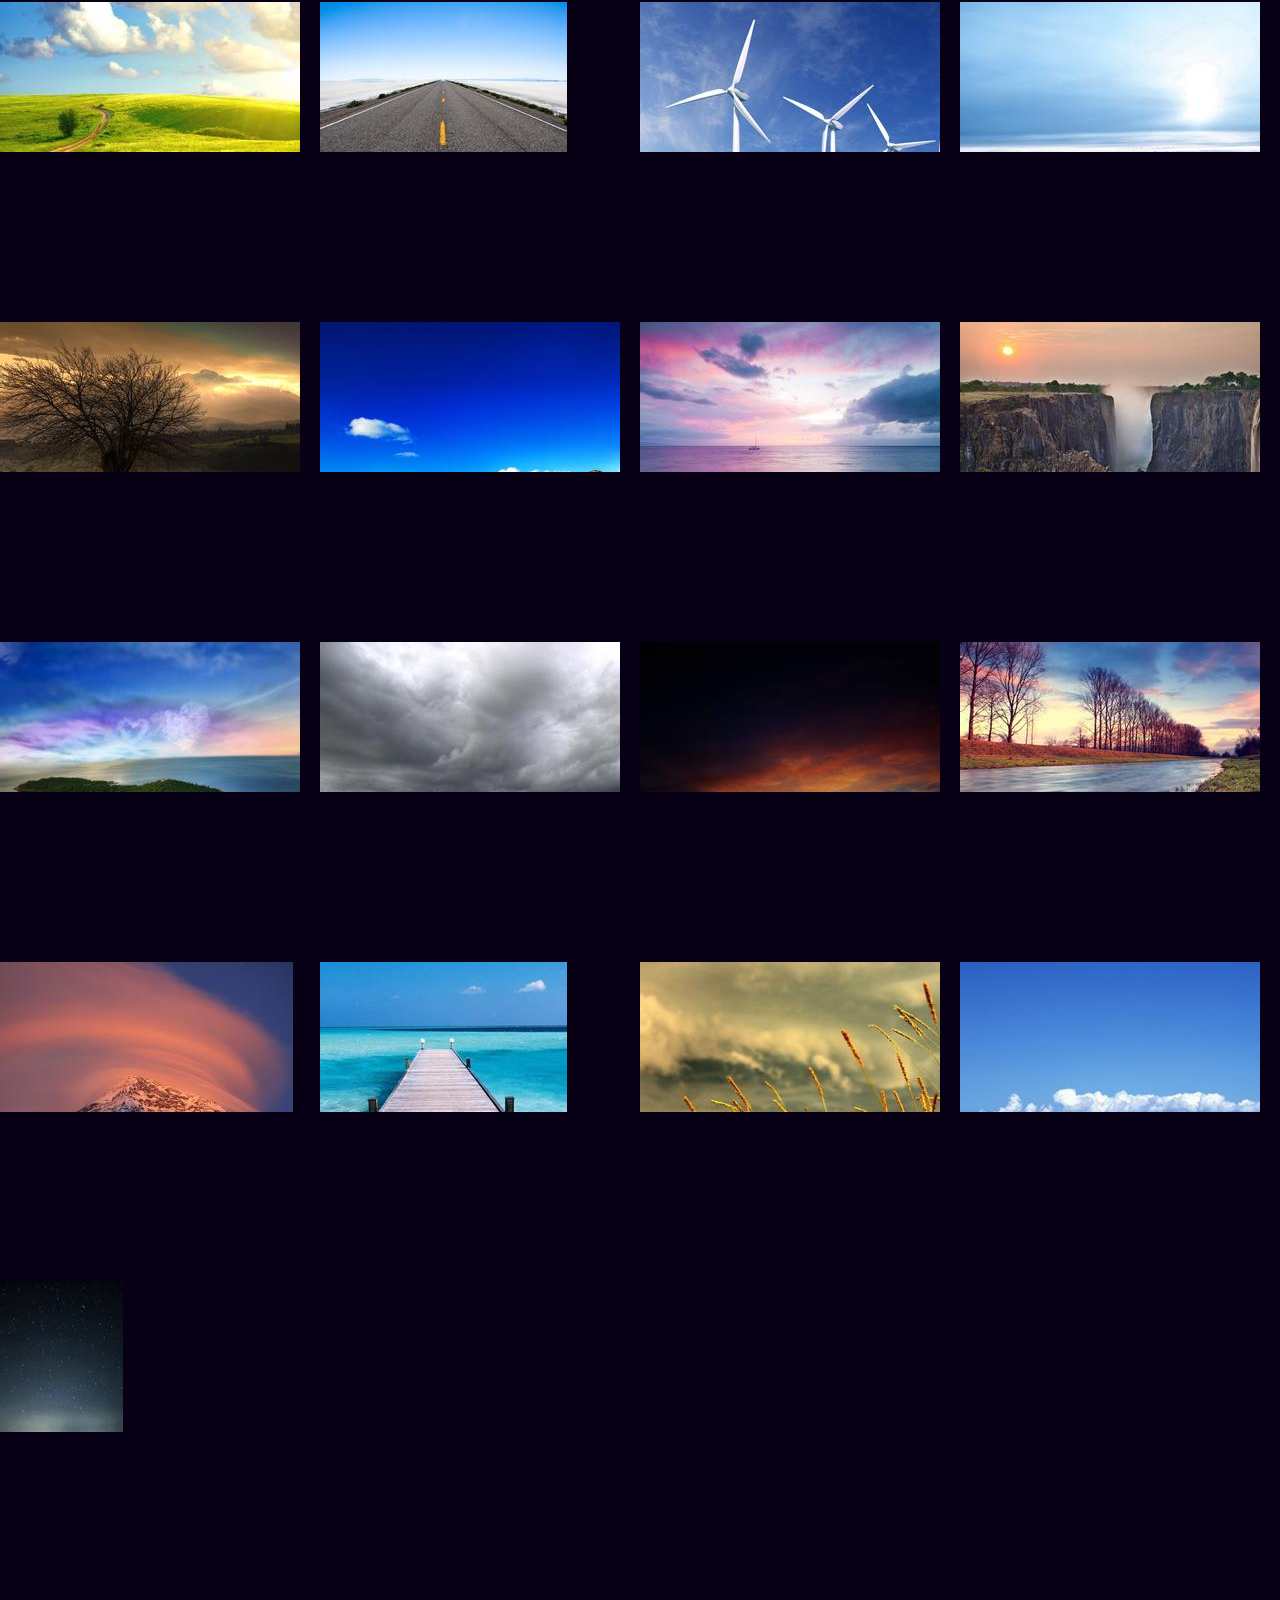
<file: index.html>
<!DOCTYPE html>
<html lang="en">
<head>
	<meta charset="UTF-8">
	<meta name="viewport" content="width=device-width,initial-scale=1.0,minimum-scale=1.0,maximum-scale=1.0,user-scalable=no">
	<title>Photo-show</title>
	<script src="js/zepto.min.js"></script>
	<link rel="stylesheet" href="css/animate.css">
	<link rel="stylesheet" href="dialog/dialog.css">
	<style type="text/css">
		html,body,ul,p{
			margin: 0;
			padding: 0;
		}
		body{
			background: #080115;
		}	
		ul{
			list-style: none;
		}
		li{
			overflow: hidden;
			float: left;
		}
		.show-image{
			position: absolute;
			width: 100%;
			height: 100%;
			background: #080115;
			display: none;
		}
		.desc{
			position: absolute;
			bottom: 33px;
			left: 0;
    		z-index: 100;
    		display: none;
		}
		.desc p{
			color: white;
			text-align: left;
    		padding: 10px;
    		font-size: 18px;
    		letter-spacing: 2px;
		}
	</style>
</head>
<body>

	<ul id="container">
	</ul>

	<div id="large-image" class="animated show-image">
		<img class="animated showImg" alt=""/>
		<div class="animated desc">
			<p></p>
		</div>
		
	</div>
	

	<script src='js/touch.js'></script>
	<script src='js/animate.js'></script>
	<script src='dialog/dialog.js'></script>
	<script src="./main.js"></script>
</body>
</html>
</file>
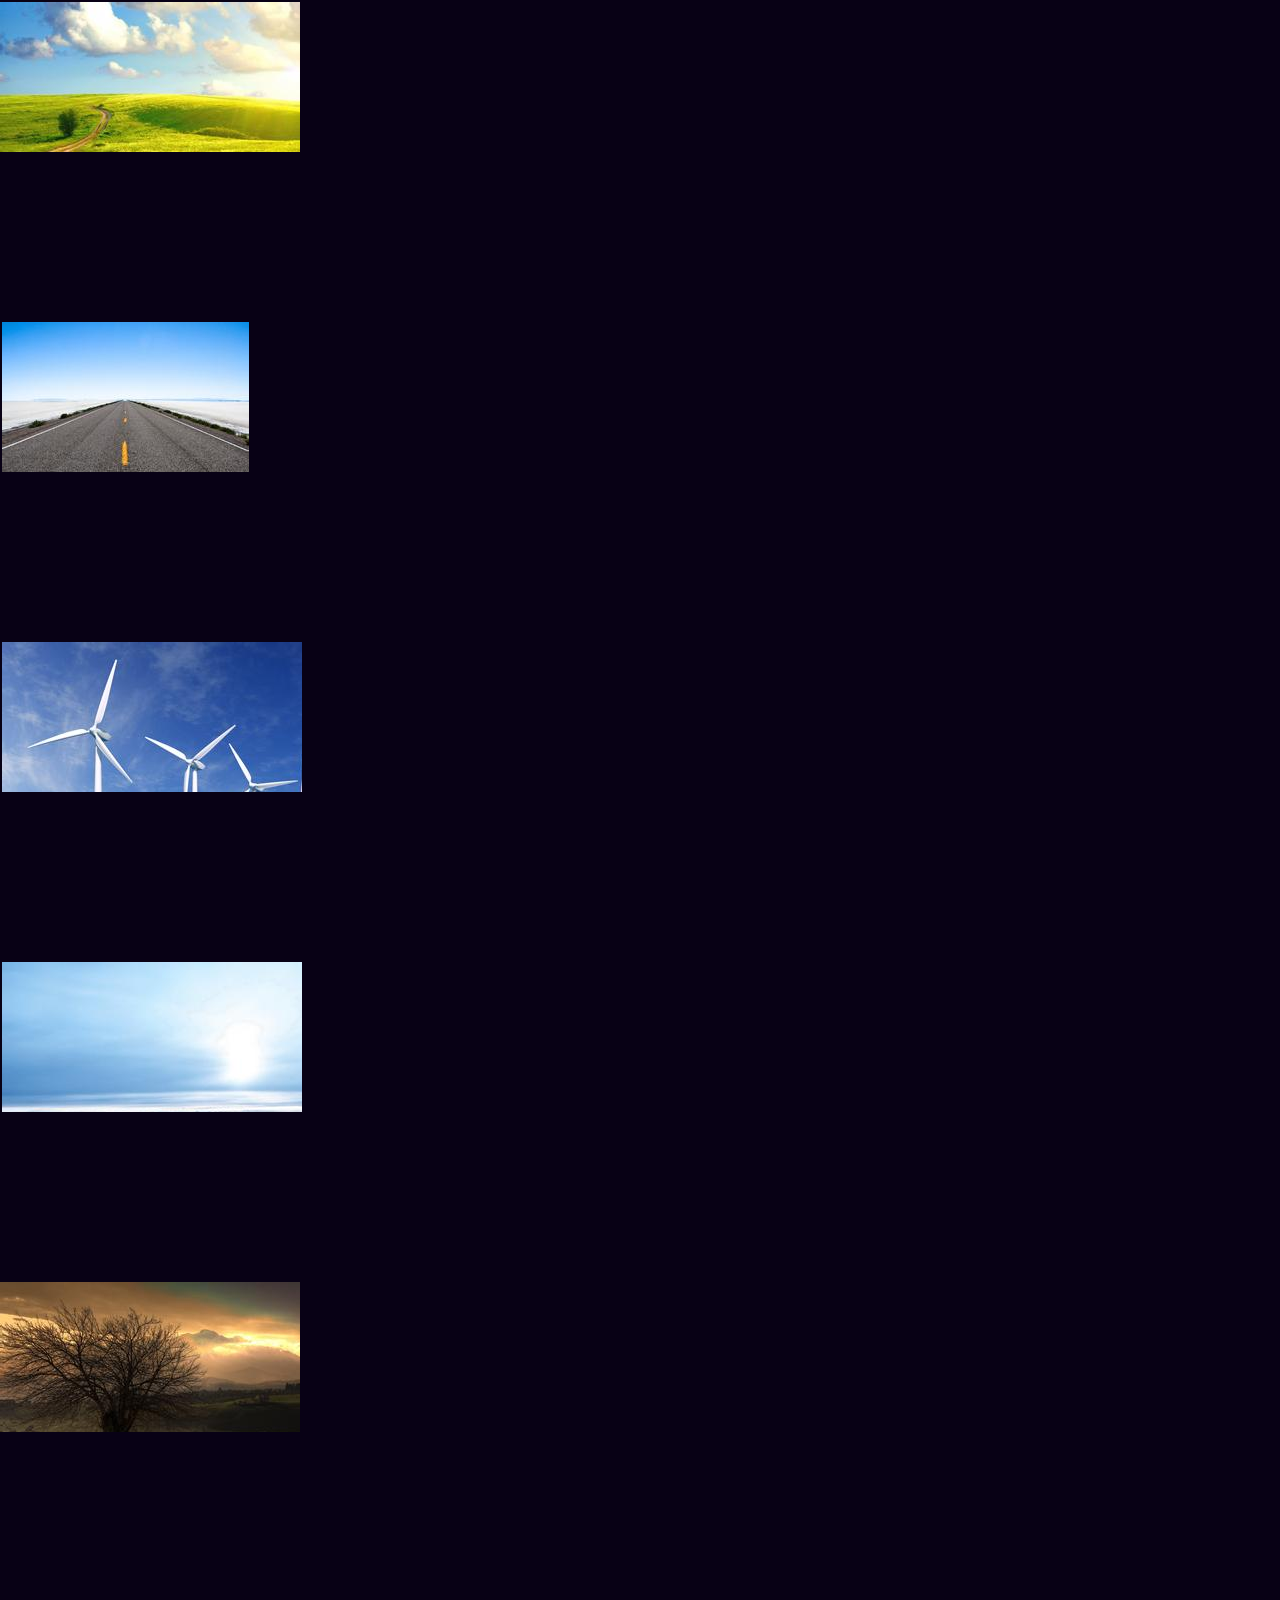
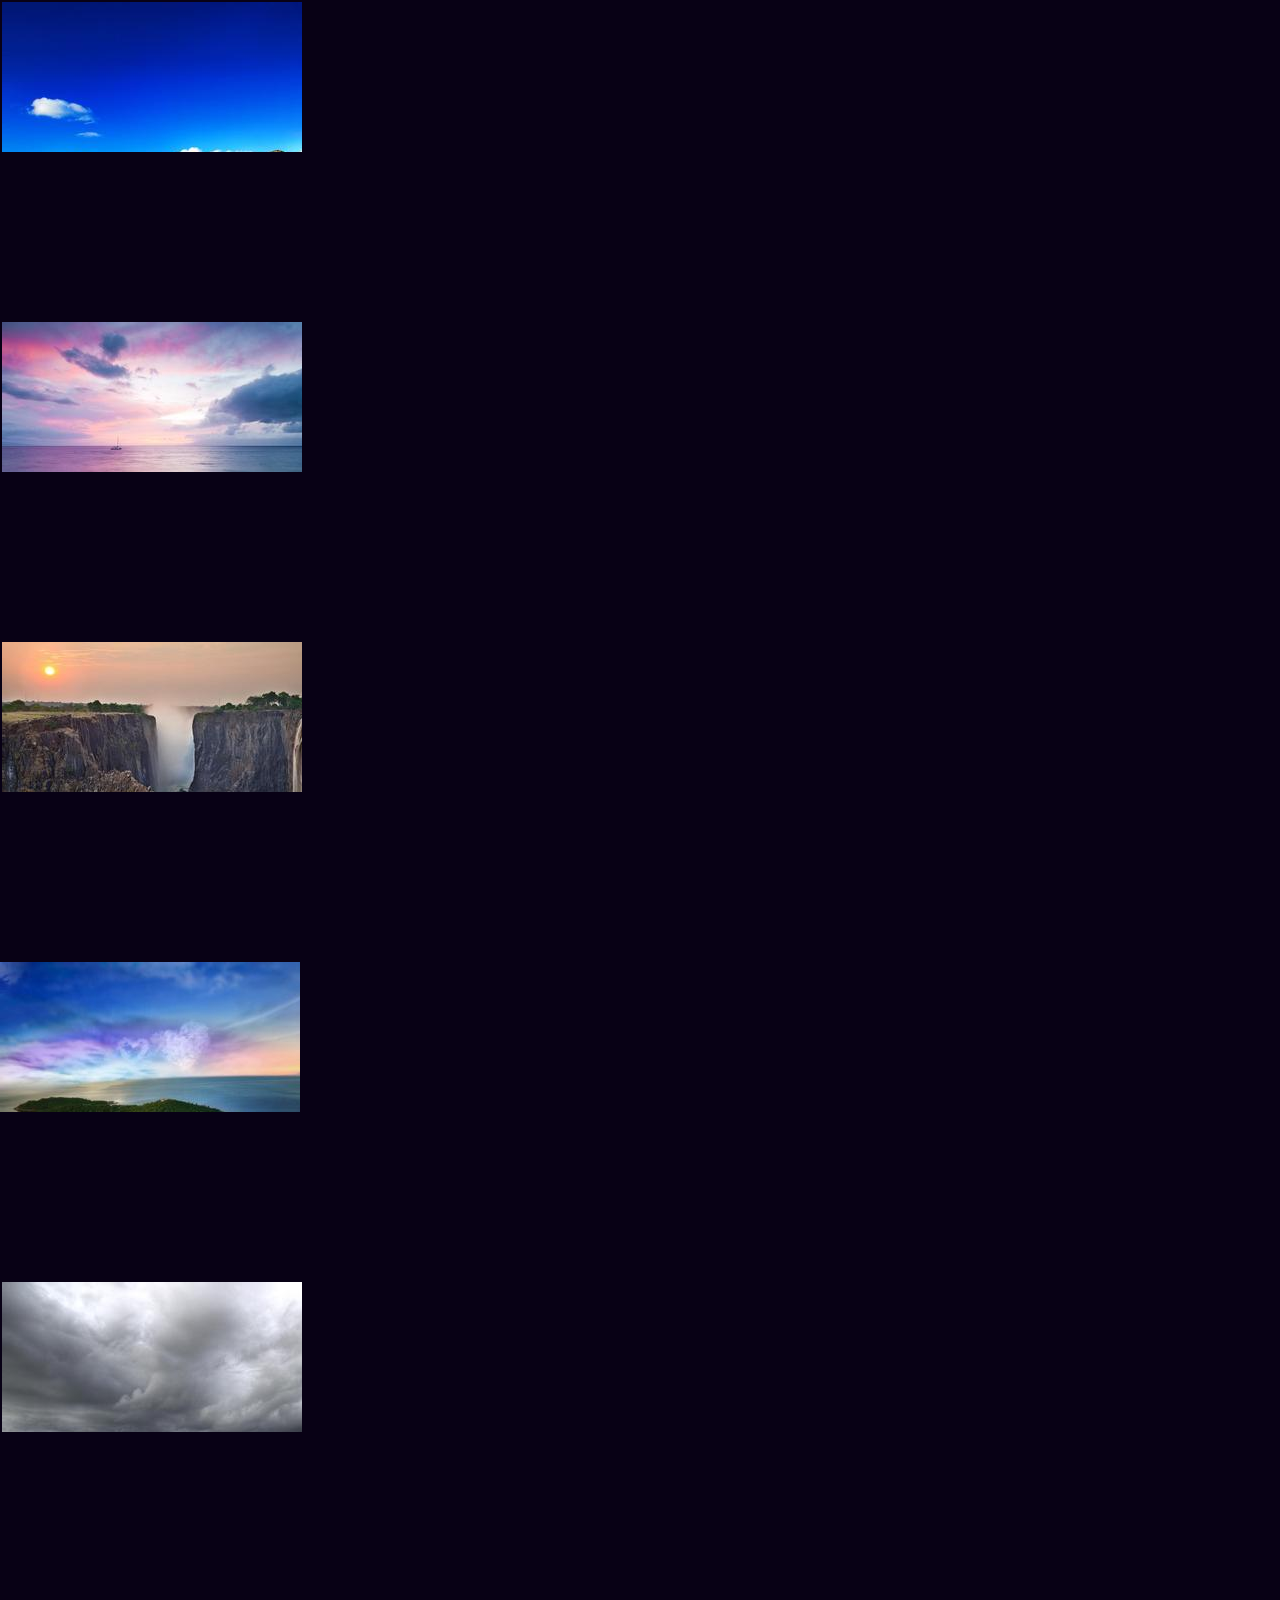
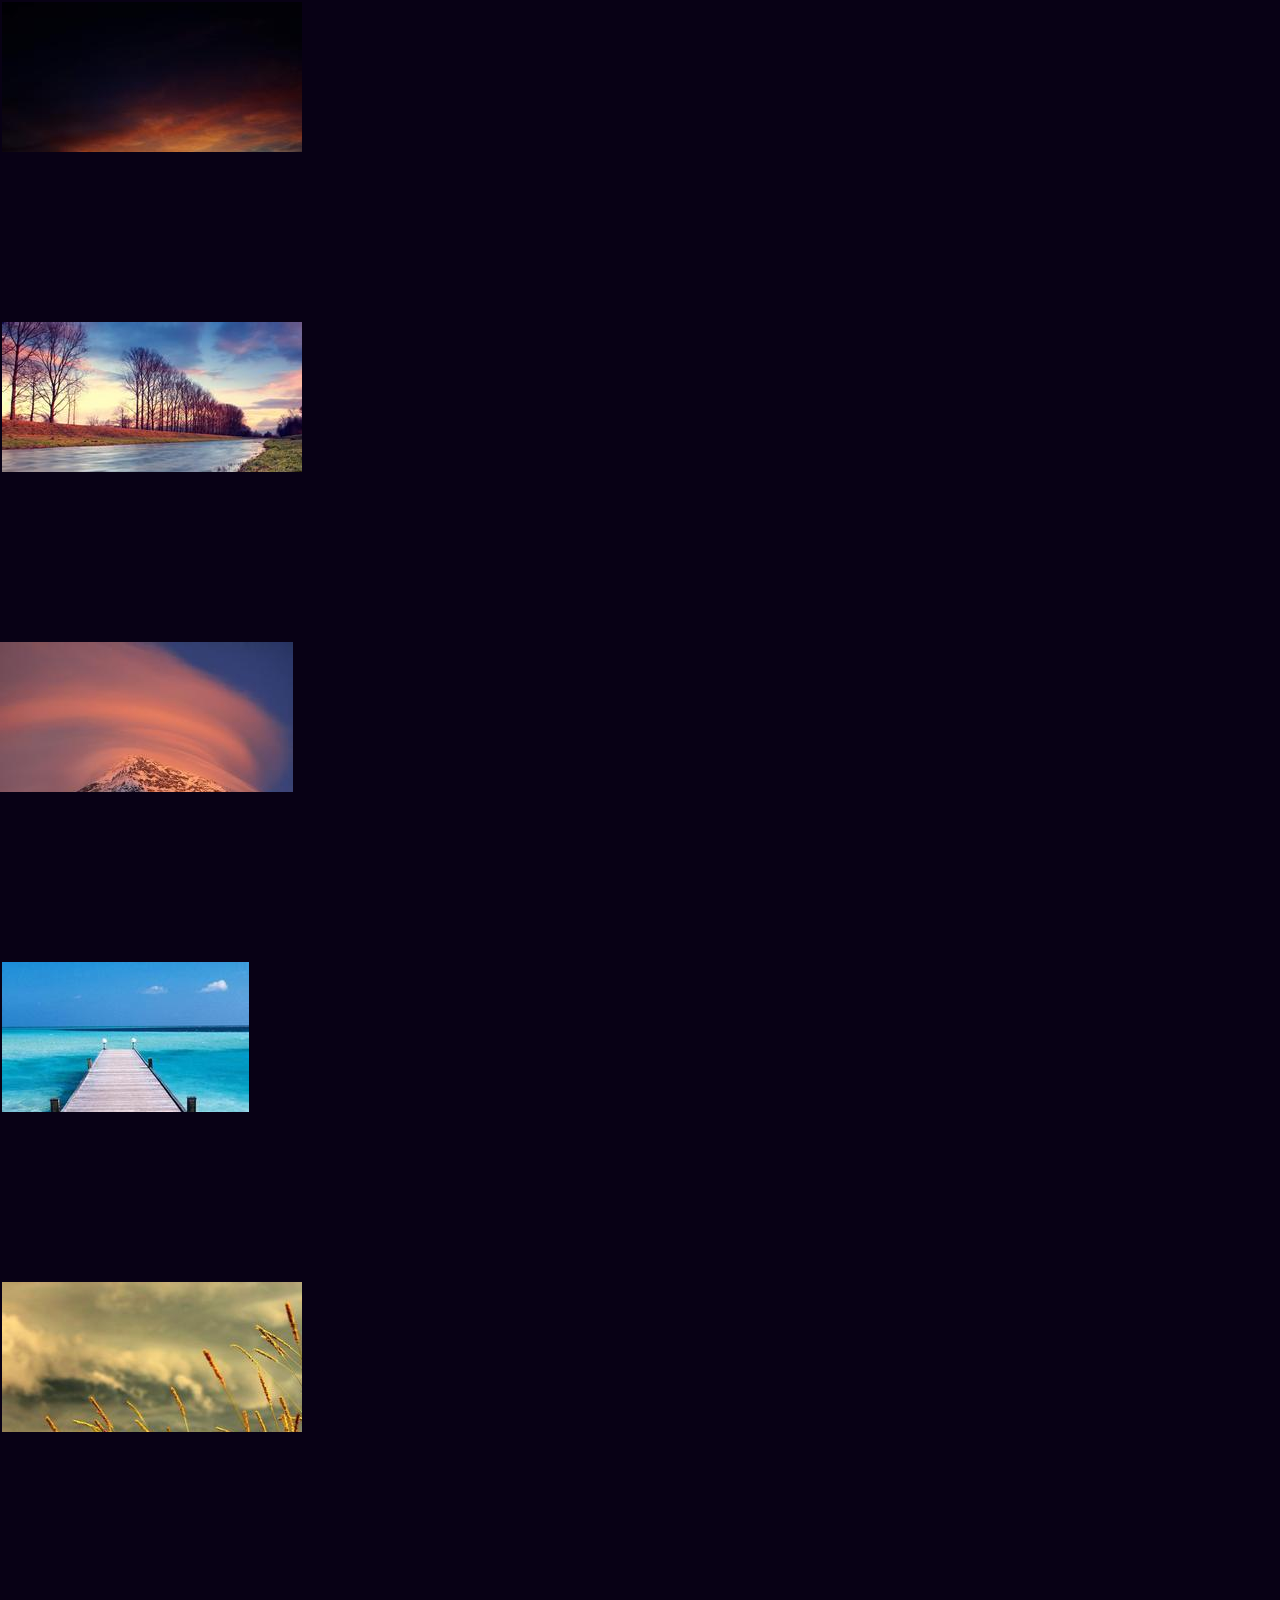
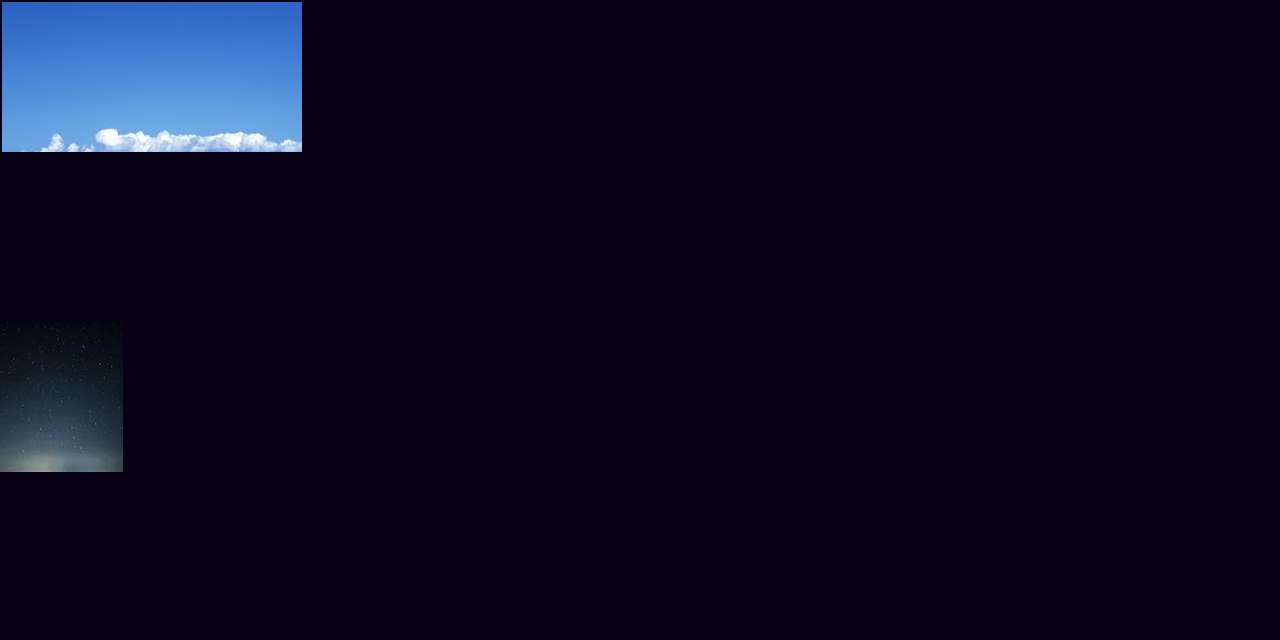
<file: docs/index.html>
<!DOCTYPE html>
<html lang="en">
<head>
	<meta charset="UTF-8">
	<meta name="viewport" content="width=device-width,initial-scale=1.0,minimum-scale=1.0,maximum-scale=1.0,user-scalable=no">
	<title>Photo-show</title>
	<script src="js/zepto.min.js"></script>
	<link rel="stylesheet" href="css/animate.css">
	<link rel="stylesheet" href="dialog/dialog.css">
	<style type="text/css">
		html,body,ul,p{
			margin: 0;
			padding: 0;
		}
		body{
			background: #080115;
			max-width: 600px;
		}	
		ul{
			list-style: none;
		}
		li{
			overflow: hidden;
			float: left;
		}
		.show-image{
			position: absolute;
			width: 100%;
			height: 100%;
			background: #080115;
			display: none;
		}
		.desc{
			position: absolute;
			bottom: 33px;
			left: 0;
    		z-index: 100;
    		display: none;
		}
		.desc p{
			color: white;
			text-align: left;
    		padding: 10px;
    		font-size: 18px;
    		letter-spacing: 2px;
		}
	</style>
</head>
<body>

	<ul id="container">
	</ul>

	<div id="large-image" class="animated show-image">
		<img class="animated showImg" alt=""/>
		<div class="animated desc">
			<p></p>
		</div>
		
	</div>
	

	<script src='js/touch.js'></script>
	<script src='js/animate.js'></script>
	<script src='dialog/dialog.js'></script>
	<script src="js/main.js"></script>
</body>
</html>
</file>
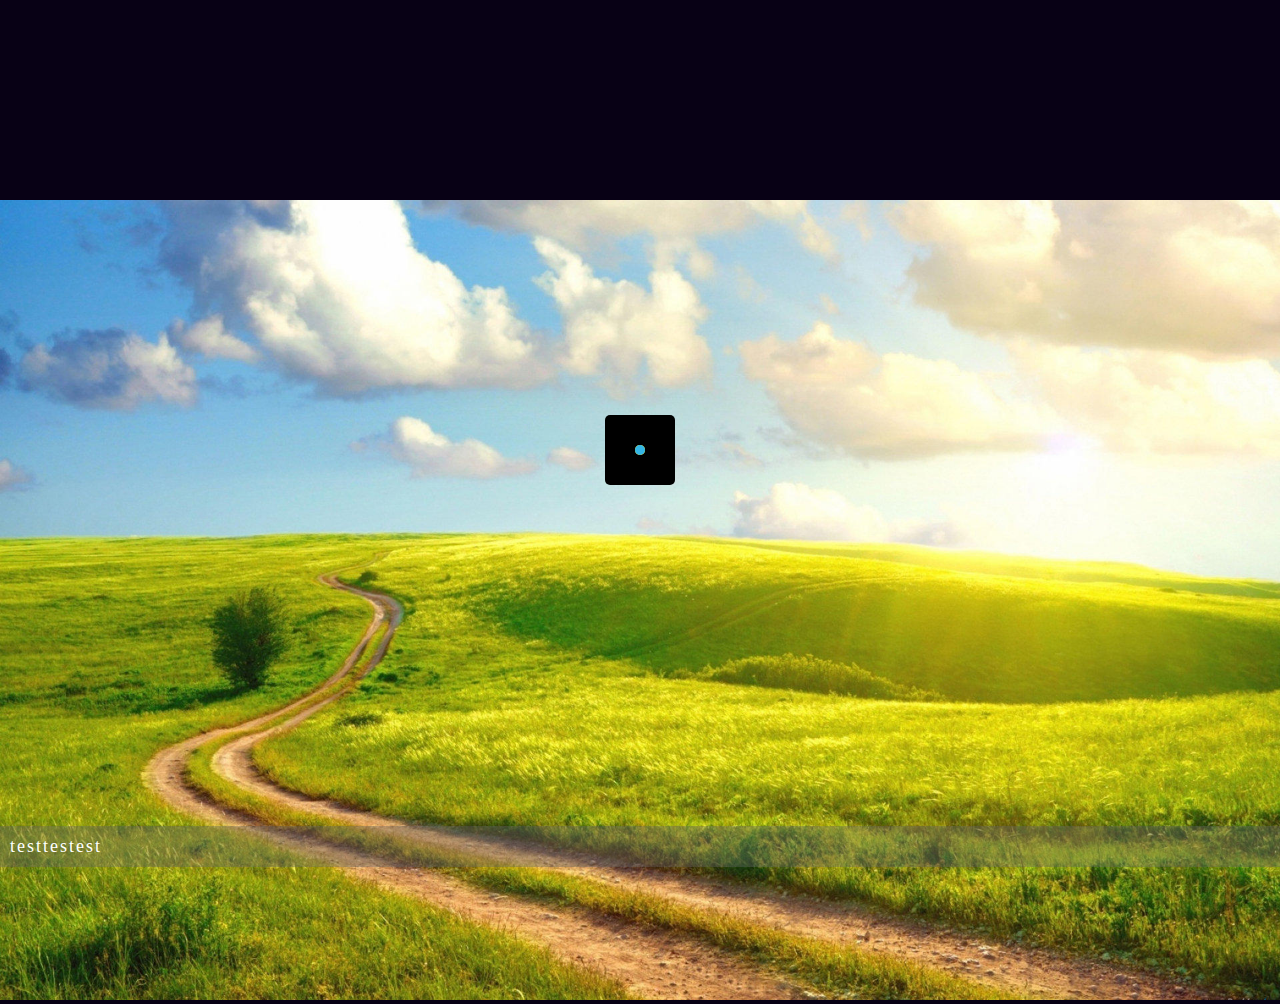
<file: test/dialog-js-test.html>
<!DOCTYPE html>
<html lang="en">
<head>
	<meta charset="UTF-8">
	<meta name="viewport" content="width=device-width,initial-scale=1.0,minimum-scale=1.0,maximum-scale=1.0,user-scalable=no">
	<title>Photo-show</title>
	<script src="../js/zepto.min.js"></script>
	<link rel="stylesheet" href="../css/animate.css">
	<link rel="stylesheet" href="../dialog/dialog.css">
	<style type="text/css">
		html,body,ul,p{
			margin: 0;
			padding: 0;
		}
		body{
			background: #080115;
		}	
		ul{
			list-style: none;
		}
		li{
			overflow: hidden;
			float: left;
		}
		.show-image{
			position: absolute;
			width: 100%;
			height: 100%;
			background: #080115;
			/* display: none; */
		}
		.desc{
			position: absolute;
			bottom: 33px;
			left: 0;
			color: white;
    		text-align: left;
    		padding: 10px;
    		font-size: 18px;
    		letter-spacing: 2px;
    		background-color: rgba(100,100,100,.4);
    		width: 100%;
    		z-index: 100;
/*     		display: none; */
		}
		.showImg
		{
			width: 100%;
			height: auto;
			margin-top: 200px;
		}
	</style>
</head>
<body>

	<ul id="container">
	</ul>

	<div id="large-image" class="animated show-image">
		<img src="../images/1.large.jpg" class="animated showImg" alt=""/>
		<p class="animated desc">testtestest</p>
	</div>
	

	<script src='../js/touch.js'></script>
	<script src='../js/animate.js'></script>
	<script src='../dialog/dialog.js'></script>
	<script>

		var dialog = new Dialog({
			mask: false,
			// width: 300,
			// height: 150,
			type: 'loading',
			// textCss: {
			// 	color: 'pink'
			// },
			// headerIcon: '../icon/warning.png',
			// text: '这是一个信息框',
			// hide: false,
			// button: {
			// 	type: 'success',
			// 	class: 'button_1',
			// 	text: '确定',
			// 	callback: function(){console.log(this);}
			// },
			// button: {
			// 	type: 'warning',
			// 	class: 'button_2',
			// 	text: '取消',
			// 	css: {
			// 		backgroundColor: 'red'
			// 	},
			// 	callback: [function(){console.log('1');}, false]
			// },
			// button: [{
			// 	type: 'default',
			// 	css: {},
			// 	text: '按钮'
			// },
			// {
			// 	type: 'success',
			// 	text: '确定'
			// }],
		});
		//console.log($('#large-image img').offset().top);
		$('#large-image').append(dialog);
		// 修改提示信息
		// dialog.trigger('setMessage','!!testtestest');
		// 显示组件
		// dialog.trigger('show', 1000);
		// dialog.trigger('show', function(){
		// 	alert('test');
		// });
	</script>
</body>
</html>
</file>
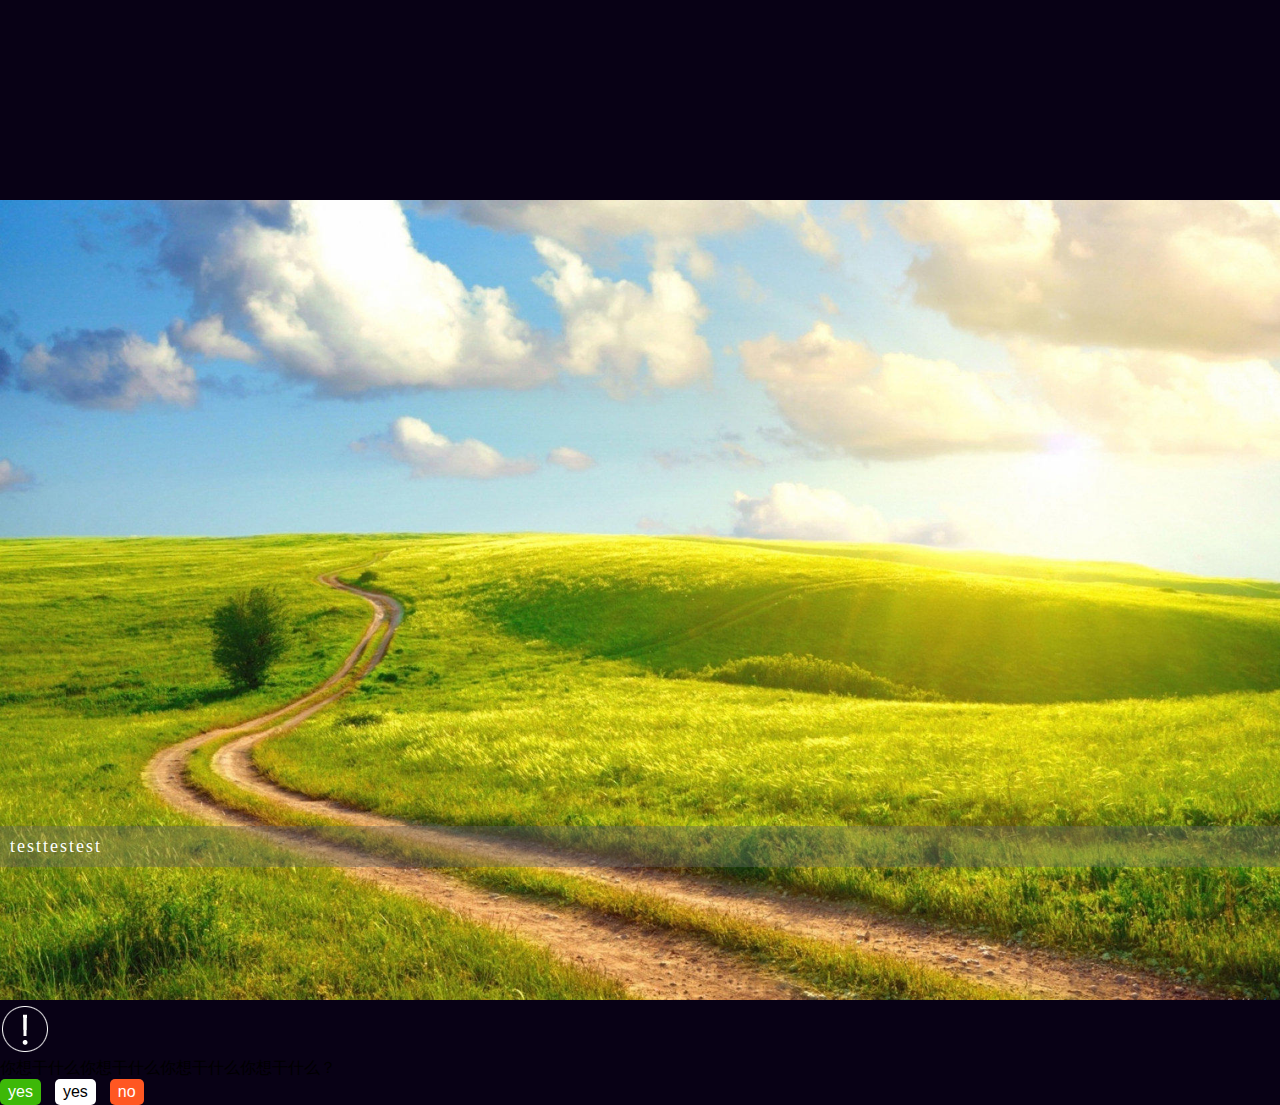
<file: test/dialogtest.html>
<!DOCTYPE html>
<html lang="en">
<head>
	<meta charset="UTF-8">
	<meta name="viewport" content="width=device-width,initial-scale=1.0,minimum-scale=1.0,maximum-scale=1.0,user-scalable=no">
	<title>Photo-show</title>
	<script src="../js/zepto.min.js"></script>
	<link rel="stylesheet" href="../css/animate.css">
	<link rel="stylesheet" href="../dialog/dialog.css">
	<style type="text/css">
		html,body,ul,p{
			margin: 0;
			padding: 0;
		}
		body{
			background: #080115;
		}	
		ul{
			list-style: none;
		}
		li{
			overflow: hidden;
			float: left;
		}
		.show-image{
			position: absolute;
			width: 100%;
			height: 100%;
			background: #080115;
			/* display: none; */
		}
		.desc{
			position: absolute;
			bottom: 33px;
			left: 0;
			color: white;
    		text-align: left;
    		padding: 10px;
    		font-size: 18px;
    		letter-spacing: 2px;
    		background-color: rgba(100,100,100,.4);
    		width: 100%;
/*     		display: none; */
		}
		.showImg
		{
			width: 100%;
			height: auto;
			margin-top: 200px;
		}
	</style>
</head>
<body>

	<ul id="container">
	</ul>

	<div id="large-image" class="animated show-image">
		<img src="../images/1.large.jpg" class="animated showImg" alt=""/>
		<p class="animated desc">testtestest</p>
		
		<div class="dialog">
			<div class="dialog_mask"></div>
			<div class='dialog_body'>
				
<!-- 				<div class="loading">
					<div class="circle"></div>
					<div class="circle"></div>
					<div class="circle"></div>
					<div class="circle"></div>
				</div> -->
				<div class="dialog_header">
					<img src="../icon/warning.png" alt="">
				</div>
				<div class="dialog_content">
					<p>你想干什么你想干什么你想干什么你想干什么？</p>
				</div>  
				<div class="dialog_footer">
					<button class="dialog_btn btn_success"> yes </button>
					<button class="dialog_btn btn_default"> yes </button>
					<button class="dialog_btn btn_warning"> no </button>
				</div>
			</div>
		</div>
		
	</div>
	

	<script src='../js/touch.js'></script>
	<script src='../dialog/dialog.js'></script>
	<script>
		

	</script>
</body>
</html>
</file>
<file: dialog/dialog.css>
/* 弹出框css */
.dialog_component
{

}
.dialog_component .dialog_mask
{ 
	position: fixed;
	background-color: #282828;
	bottom: 0;
	top: 0;
	width: 100%;
	height: 100%;
	opacity: 0.8;
}
.dialog_component .dialog_body
{
	position: absolute;
	display: flex;
	justify-content: center;
	align-items: center;
	flex-direction: column;
	width: auto;
	height: auto;
	background-color: #000;
}

.dialog_component .dialog_content
{
	width: 90%;
	padding: 10px;
}
.dialog_component .dialog_content p
{
	color: #fff;
	text-align: justify;
}
/* ***********************button-css********************** */
.dialog_btn
{
	padding: 4px 8px;
	border-radius: 5px;
	font-size: 1em;
	margin-left: 10px;
	border: none;
	outline: none;
	cursor: pointer;
}
.dialog_btn:first-child
{
	margin-left: 0;
}
.dialog_btn:hover
{
	box-shadow: 0 0 8px #3f3f3f;
}
.btn_default
{
	background-color: #fff;
}
.btn_default:hover, .btn_default_active
{
	animation: btn_default 500ms;
}
@keyframes btn_default {
	0 
	{
		background-color: #fff;
	}
	50%
	{
		background-color: #5e5e5e;
	}
	100%
	{
		background-color: #fff;
	}
}

.btn_success
{
	background-color: #3db808;
	color: #fff;
}
.btn_success:hover, .btn_success_active
{
	animation: btn_success 500ms;
}
@keyframes btn_success {
	0 
	{
		background-color: #3db808;
	}
	50%
	{
		background-color: #164a00;
	}
	100%
	{
		background-color: #3db808;
	}
}

.btn_warning
{
	background-color: #ff5722;
	color: #fff;
}
.btn_warning:hover, .btn_warning_active
{
	animation: btn_warning 500ms;
}
@keyframes btn_warning {
	0 
	{
		background-color: #ff5722;
	}
	50%
	{
		background-color: #ba2f03;
	}
	100%
	{
		background-color: #ff5722;
	}
}


/* ******************loading***************** */
.dialog_component .loading
{
	width: 10px;
	height: 10px;
	position: relative;
	animation: loading 2s;
	animation-iteration-count: infinite;
}
@keyframes loading {
	0
	{	
		width: 6px;
		height: 6px;
		transform: rotate(0);
	}
	20%
	{
		width: 24px;
		height: 24px;
	}
	50%
	{
		width: 36px;
		height: 36px;
	}
	100%
	{
		width: 20px;
		height: 20px;
		transform: rotate(360deg);
	}
}

.dialog_component .circle
{
	position: absolute;
	width: 10px;
	height: 10px;
	border-radius: 10px;
	animation: circle 2s;
	animation-iteration-count: infinite;
}
.dialog_component .circle:nth-child(1)
{
	top: 0;
	left: 0;
	background-color: #FF4444;
}
.dialog_component .circle:nth-child(2)
{
	left: 0;
	bottom: 0;
	background-color: #FFBB33;
}
.dialog_component .circle:nth-child(3)
{
	right: 0;
	bottom: 0;
	background-color: #99CC00;
}
.dialog_component .circle:nth-child(4)
{
	top: 0;
	right: 0;
	background-color: #33B5E5;
}
@keyframes circle {
	0
	{
		width: 6px;
		height: 6px;
		opacity: 0;
		transform: rotate(0);
	}
	20%
	{
		width: 12px;
		height: 12px;
		opacity: 0.5;
	}
	50%
	{
		width: 18px;
		height: 18px;
		opacity: 1;
	}
	100%
	{
		width: 10px;
		height: 10px;
		opacity: 0;
		transform: rotate(360deg);
	}
}
</file>
<file: docs/dialog/dialog.css>
/* 弹出框css */
.dialog_component
{

}
.dialog_component .dialog_mask
{ 
	position: fixed;
	background-color: #282828;
	bottom: 0;
	top: 0;
	width: 100%;
	height: 100%;
	opacity: 0.8;
}
.dialog_component .dialog_body
{
	position: absolute;
	display: flex;
	justify-content: center;
	align-items: center;
	flex-direction: column;
	width: auto;
	height: auto;
	background-color: #000;
}

.dialog_component .dialog_content
{
	width: 90%;
	padding: 10px;
}
.dialog_component .dialog_content p
{
	color: #fff;
	text-align: justify;
}
/* ***********************button-css********************** */
.dialog_btn
{
	padding: 4px 8px;
	border-radius: 5px;
	font-size: 1em;
	margin-left: 10px;
	border: none;
	outline: none;
	cursor: pointer;
}
.dialog_btn:first-child
{
	margin-left: 0;
}
.dialog_btn:hover
{
	box-shadow: 0 0 8px #3f3f3f;
}
.btn_default
{
	background-color: #fff;
}
.btn_default:hover, .btn_default_active
{
	animation: btn_default 500ms;
}
@keyframes btn_default {
	0 
	{
		background-color: #fff;
	}
	50%
	{
		background-color: #5e5e5e;
	}
	100%
	{
		background-color: #fff;
	}
}

.btn_success
{
	background-color: #3db808;
	color: #fff;
}
.btn_success:hover, .btn_success_active
{
	animation: btn_success 500ms;
}
@keyframes btn_success {
	0 
	{
		background-color: #3db808;
	}
	50%
	{
		background-color: #164a00;
	}
	100%
	{
		background-color: #3db808;
	}
}

.btn_warning
{
	background-color: #ff5722;
	color: #fff;
}
.btn_warning:hover, .btn_warning_active
{
	animation: btn_warning 500ms;
}
@keyframes btn_warning {
	0 
	{
		background-color: #ff5722;
	}
	50%
	{
		background-color: #ba2f03;
	}
	100%
	{
		background-color: #ff5722;
	}
}


/* ******************loading***************** */
.dialog_component .loading
{
	width: 10px;
	height: 10px;
	position: relative;
	animation: loading 2s;
	animation-iteration-count: infinite;
}
@keyframes loading {
	0
	{	
		width: 6px;
		height: 6px;
		transform: rotate(0);
	}
	20%
	{
		width: 24px;
		height: 24px;
	}
	50%
	{
		width: 36px;
		height: 36px;
	}
	100%
	{
		width: 20px;
		height: 20px;
		transform: rotate(360deg);
	}
}

.dialog_component .circle
{
	position: absolute;
	width: 10px;
	height: 10px;
	border-radius: 10px;
	animation: circle 2s;
	animation-iteration-count: infinite;
}
.dialog_component .circle:nth-child(1)
{
	top: 0;
	left: 0;
	background-color: #FF4444;
}
.dialog_component .circle:nth-child(2)
{
	left: 0;
	bottom: 0;
	background-color: #FFBB33;
}
.dialog_component .circle:nth-child(3)
{
	right: 0;
	bottom: 0;
	background-color: #99CC00;
}
.dialog_component .circle:nth-child(4)
{
	top: 0;
	right: 0;
	background-color: #33B5E5;
}
@keyframes circle {
	0
	{
		width: 6px;
		height: 6px;
		opacity: 0;
		transform: rotate(0);
	}
	20%
	{
		width: 12px;
		height: 12px;
		opacity: 0.5;
	}
	50%
	{
		width: 18px;
		height: 18px;
		opacity: 1;
	}
	100%
	{
		width: 10px;
		height: 10px;
		opacity: 0;
		transform: rotate(360deg);
	}
}
</file>
